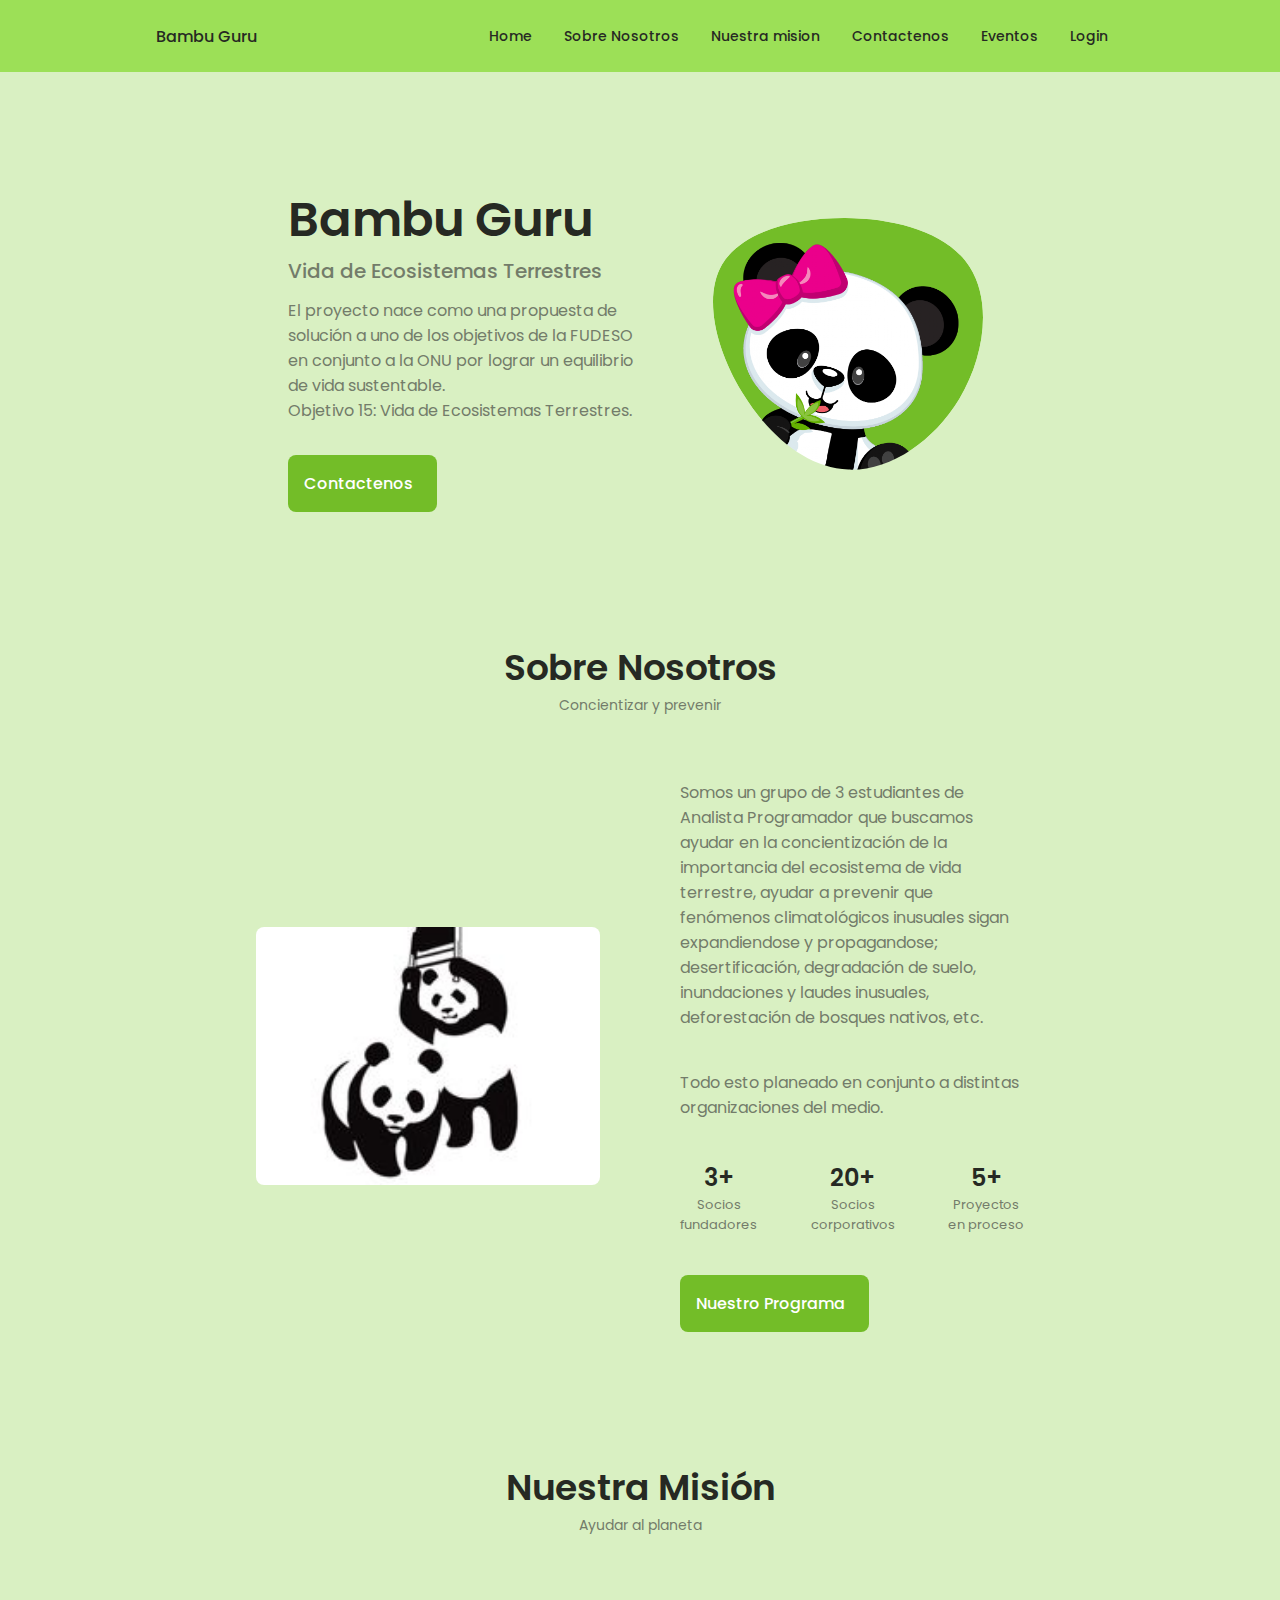
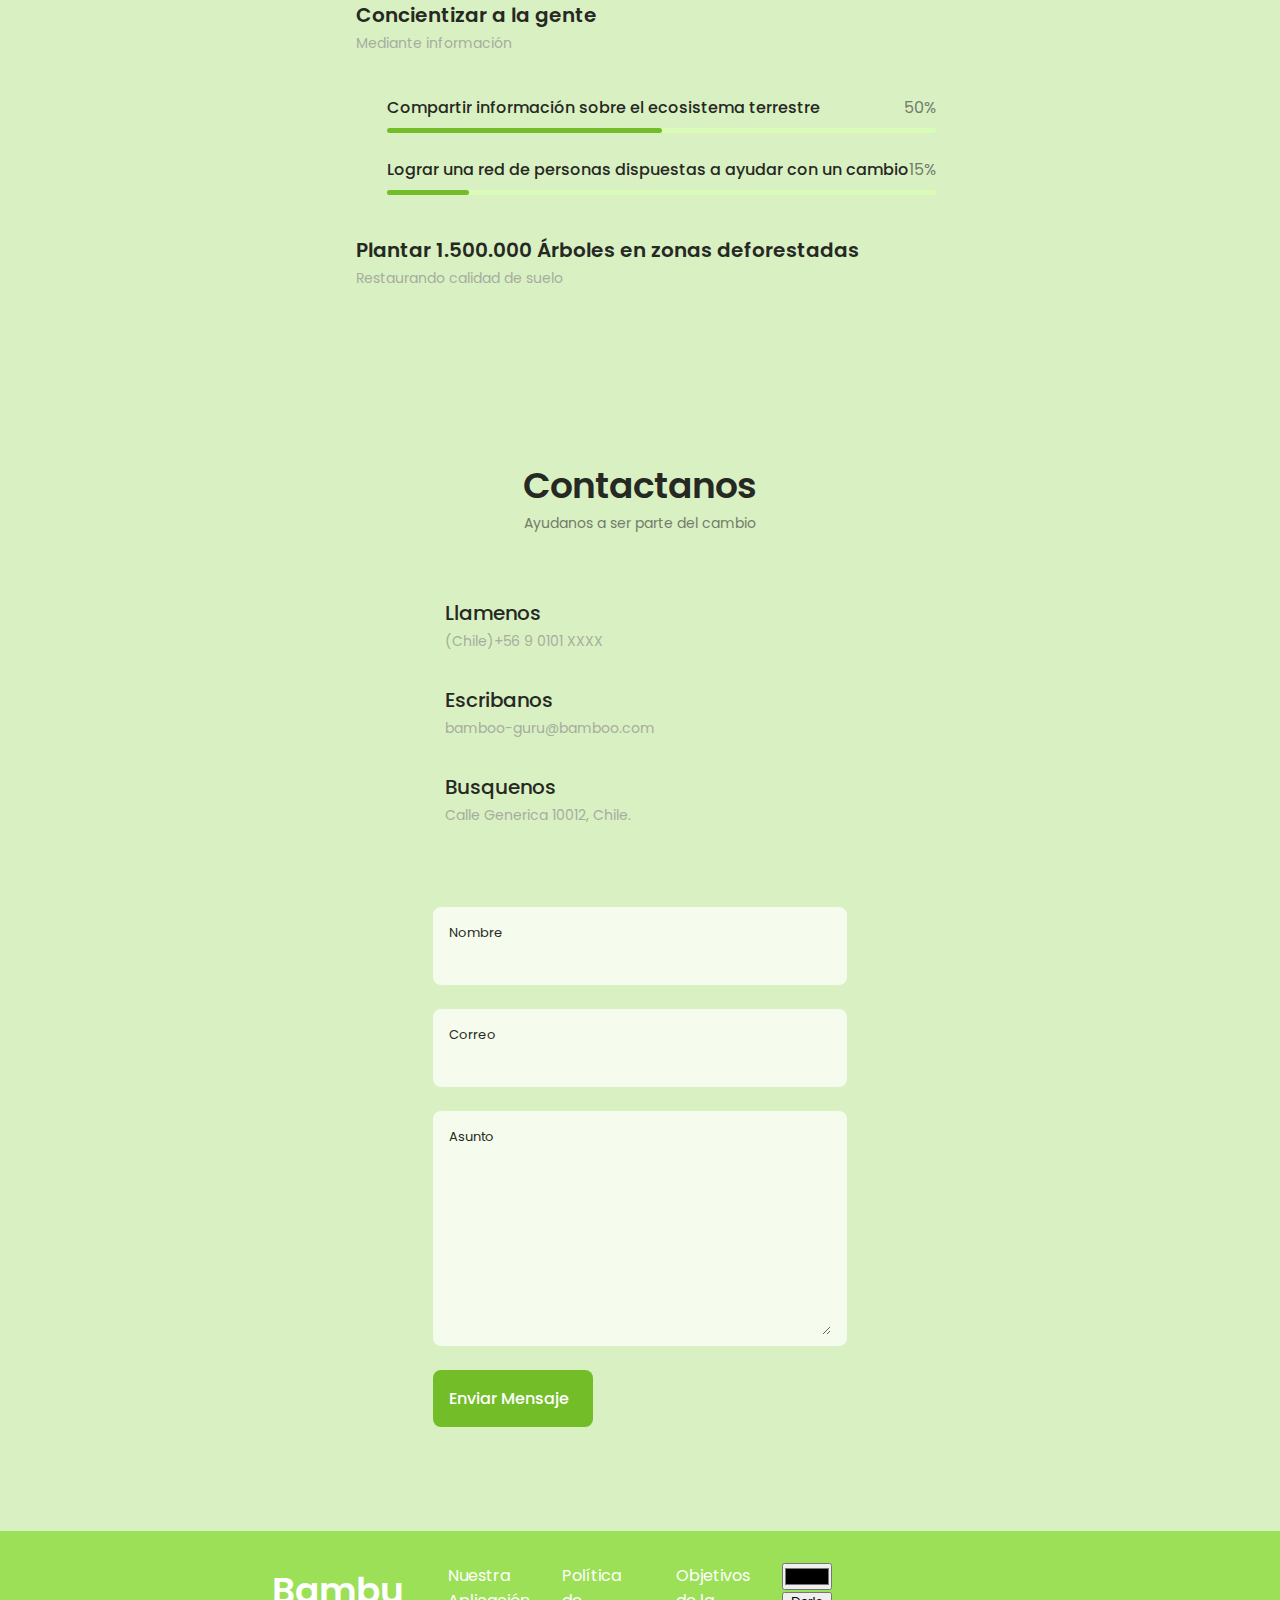
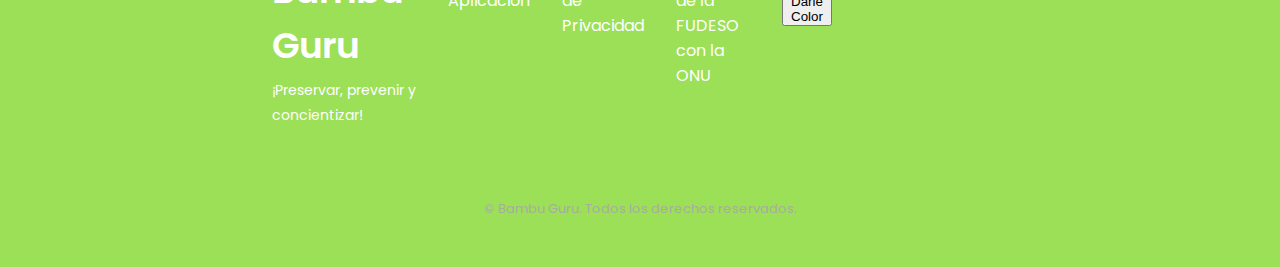
<file: index.html>
<!DOCTYPE html>
<html lang="en">
<head>
    <meta charset="UTF-8">
    <meta http-equiv="X-UA-Compatible" content="IE=edge">
    <meta name="viewport" content="width=device-width, initial-scale=1.0">

    <link rel="stylesheet" type="text/css" href="resources/css/estilos.css" />
    <link rel="stylesheet" href="https://unicons.iconscout.com/release/v3.0.6/css/line.css" />
    <link rel="shortcut icon" type="image/x-icon" href="resources/img/bambu.ico" />

    <title>Bambú Gurú</title>
</head>
<body>

    <header class="header" id="header">
        <nav class="nav container">
            <a href="#" class="nav__logo">Bambu Guru</a>
            <!--===Menu===-->
            <div class="nav__menu" id="nav-menu">
                <ul class="nav__list grid">
                    <li class="nav__item">
                        <a href="#home" class="nav__link">
                            <i class="uil uil-home nav__icon"></i> Home
                        </a>
                    </li>

                    <li class="nav__item">
                        <a href="#about" class="nav__link">
                            <i class="uil uil-user nav__icon"></i> Sobre Nosotros
                        </a>
                    </li>

                    <li class="nav__item">
                        <a href="#mission" class="nav__link">
                            <i class="uil uil-books nav__icon"></i> Nuestra mision
                        </a>
                    </li>

                    <li class="nav__item">
                        <a href="#contact" class="nav__link">
                            <i class="uil uil-calling nav__icon"></i> Contactenos
                        </a>
                    </li>

                    <li class="nav__item">
                        <a href="WEB/eventos.html" class="nav__link">
                            <i class="uil uil-calendar-alt nav__icon"></i> Eventos
                        </a>
                    </li>

                    <li class="nav__item">
                        <a href="WEB/login.html" class="nav__link">
                            <i class="uil uil-signin nav__icon"></i> Login
                        </a>
                    </li>
                </ul>
                <i class="uil uil-times nav__close" id="nav-close"></i>                
            </div>

            <div class="nav__btns">
                <!-- Modo Oscuro-->
                <i class="uil uil-moon change-theme" id="theme-button"></i>

                <div class="nav__toggle" id="nav-toggle">
                    <i class="uil uil-list-ul"></i>
                </div>
            </div>

        </nav>
    </header>

    <main class="main">
        
        <!--===Home===-->
        <section class="home section" id="home">
            <div class="home__container container grid">
                <div class="home__content grid">
                    <div class="home__social">
                        <a href="" class="home__social-icon" target="_blank">
                            <i class="uil uil-linkedin-alt"></i>
                        </a>

                        <a href="" class="home__social-icon" target="_blank">
                            <i class="uil uil-facebook"></i>
                        </a>

                        <a href="" class="home__social-icon" target="_blank">
                            <i class="uil uil-github"></i>
                        </a>

                        
                    </div>

                    <div class="home__img">
                        <svg class="home__blob" viewBox="0 0 200 187" xmlns="http://www.w3.org/2000/svg" xmlns:xlink="http://www.w3.org/1999/xlink">
                            <mask id="mask0" mask-type="alpha">
                                <path d="M190.312 36.4879C206.582 62.1187 201.309 102.826 182.328 134.186C163.346 165.547 
                                130.807 187.559 100.226 186.353C69.6454 185.297 41.0228 161.023 21.7403 129.362C2.45775 
                                97.8511 -7.48481 59.1033 6.67581 34.5279C20.9871 10.1032 59.7028 -0.149132 97.9666 
                                0.00163737C136.23 0.303176 174.193 10.857 190.312 36.4879Z"/>
                            </mask>
                            <g mask="url(#mask0)">
                                <path d="M190.312 36.4879C206.582 62.1187 201.309 102.826 182.328 134.186C163.346 
                                165.547 130.807 187.559 100.226 186.353C69.6454 185.297 41.0228 161.023 21.7403 
                                129.362C2.45775 97.8511 -7.48481 59.1033 6.67581 34.5279C20.9871 10.1032 59.7028 
                                -0.149132 97.9666 0.00163737C136.23 0.303176 174.193 10.857 190.312 36.4879Z"/>
                                <image class="home__blob-img" x='12' y='18' href="resources/img/panda.png" />
                            </g>
                        </svg>                        
                    </div>

                    <div class="home__data">
                        <h1 class="home__title">Bambu Guru</h1>
                        <h3 class="home__subtitle">Vida de Ecosistemas Terrestres</h3>
                        <p class="home__description">El proyecto nace como una propuesta de solución a uno de los objetivos de la FUDESO en conjunto a la ONU por lograr un equilibrio de vida sustentable. <br>Objetivo 15: Vida de Ecosistemas Terrestres.</p>
                        <a href="#contact" class="button button--flex">
                            Contactenos <i class="uil uil-message button__icon"></i>
                        </a>
                    </div>

                </div>

                
            </div>
        </section>

        <!--===Sobre Nosotros===-->
        <section class="about section" id="about">
            <h2 class="section__title">Sobre Nosotros</h2>
            <span class="section__subtitle">Concientizar y prevenir</span>

            <div class="about__container container grid">
                <img src="resources/img/panda-logo.jpg" alt="" class="about__img">

                <div class="about__data">
                    <p class="about__description">
                        Somos un grupo de 3 estudiantes de Analista Programador que buscamos ayudar en la concientización de la importancia del ecosistema de vida terrestre, ayudar a prevenir que fenómenos climatológicos inusuales sigan expandiendose y propagandose; desertificación, degradación de suelo, inundaciones y laudes inusuales, deforestación de bosques nativos, etc.
                    </p>

                    <p class="about__description">
                        Todo esto planeado en conjunto a distintas organizaciones del medio.
                    </p>

                    <div class="about__info">
                        <div>
                            <span class="about__info-title">3+</span>
                            <span class="about__info-name">Socios<br> fundadores</span>
                        </div>

                        <div>
                            <span class="about__info-title">20+</span>
                            <span class="about__info-name">Socios <br> corporativos</span>
                        </div>

                        <div>
                            <span class="about__info-title">5+</span>
                            <span class="about__info-name">Proyectos <br> en proceso</span>
                        </div>
                    </div>

                    <div class="about__buttons">
                        <a download="" href="resources/files/cosa.pdf" class="button button--flex">
                            Nuestro Programa<i class="uil uil-download-alt button__icon"></i>
                        </a>
                    </div>

                </div>
            </div>
        </section>

        <!--===Nuestra Mision===-->
        <section class="mission section" id="mission">
            <h2 class="section__title">Nuestra Misión</h2>
            <span class="section__subtitle">Ayudar al planeta</span>

            <div class="mission__container container grid">
                <div>
                    <!--Mission content 1-->
                    <div class="mission__content mission__open">
                        <div class="mission__header">
                            <i class="uil uil-user-arrows mission__icon"></i>

                            <div>
                                <h1 class="mission__title">Concientizar a la gente</h1>
                                <span class="mission__subtitle">Mediante información</span>
                            </div>

                            <i class="uil uil-angle-down mission__arrow"></i>
                        </div>

                        <div class="mission__list grid">

                            <div class="mission__data">
                                <div class="mission__titles">
                                    <h3 class="mission__name">Compartir información sobre el ecosistema terrestre</h3>
                                    <span class="mission__number">50%</span>
                                </div>
                                <div class="mission__bar">
                                    <span class="mission__percentage meta__1"></span>
                                </div>
                            </div>

                            <div class="mission__data">
                                <div class="mission__titles">
                                    <h3 class="mission__name">Lograr una red de personas dispuestas a ayudar con un cambio</h3>
                                    <span class="mission__number">15%</span>
                                </div>
                                <div class="mission__bar">
                                    <span class="mission__percentage meta__2"></span>
                                </div>
                            </div>

                        </div>
                    </div>
                    <!--Mission content 2-->
                    <div class="mission__content mission__close">
                        <div class="mission__header">
                            <i class="uil uil-trees mission__icon"></i>

                            <div>
                                <h1 class="mission__title">Plantar 1.500.000 Árboles en zonas deforestadas</h1>
                                <span class="mission__subtitle">Restaurando calidad de suelo</span>
                            </div>

                            <i class="uil uil-angle-down mission__arrow"></i>
                        </div>

                        <div class="mission__list grid">

                            <div class="mission__data">
                                <div class="mission__titles">
                                    <h3 class="mission__name">Restaurar la calidad de suelo en zonas con arboles no nativos</h3>
                                    <span class="mission__number">10%</span>
                                </div>
                                <div class="mission__bar">
                                    <span class="mission__percentage meta__4"></span>
                                </div>
                            </div>

                            <div class="mission__data">
                                <div class="mission__titles">
                                    <h3 class="mission__name">Financiar un banco de semillas en conjunto al de Svalbard</h3>
                                    <span class="mission__number">90%</span>
                                </div>
                                <div class="mission__bar">
                                    <span class="mission__percentage meta__5"></span>
                                </div>
                            </div>

                            <div class="mission__data">
                                <div class="mission__titles">
                                    <h3 class="mission__name">Reforestar bosques destruidos por acción humana</h3>
                                    <span class="mission__number">15%</span>
                                </div>
                                <div class="mission__bar">
                                    <span class="mission__percentage meta__6"></span>
                                </div>
                            </div>

                        </div>
                    </div>
                    
                </div>
            </div>
        </section>

        <!--===Contactanos===-->
        <section class="contact section" id="contact">
            <h2 class="section__title">Contactanos</h2>
            <span class="section__subtitle">Ayudanos a ser parte del cambio</span>

            <div class="contact__container container grid">
                <div>
                    <div class="contact__information">
                        <i class="uil uil-phone contact__icon"></i>

                        <div>
                            <h3 class="contact__title">Llamenos</h3>
                            <span class="contact__subtitle">(Chile)+56 9 0101 XXXX</span>
                        </div>
                    </div>

                    <div class="contact__information">
                        <i class="uil uil-envelope-edit contact__icon"></i>

                        <div>
                            <h3 class="contact__title">Escribanos</h3>
                            <span class="contact__subtitle">bamboo-guru@bamboo.com</span>
                        </div>
                    </div>

                    <div class="contact__information">
                        <i class="uil uil-map-marker contact__icon"></i>

                        <div>
                            <h3 class="contact__title">Busquenos</h3>
                            <span class="contact__subtitle">Calle Generica 10012, Chile.</span>
                        </div>
                    </div>

                </div>

                <form action="" class="contact__form grid">
                    <div class="contact__inputs grid">
                        <div class="contact__content">
                            <label for="" class="contact__label">Nombre</label>
                            <input type="text" class="contact__input">
                        </div>

                        <div class="contact__content">
                            <label for="" class="contact__label">Correo</label>
                            <input type="email" class="contact__input">
                        </div>
                    </div>

                    <div class="contact__content">
                        <label for="" class="contact__label">Asunto</label>
                        <textarea name="" id="" cols="0" rows="7" class="contact__input"></textarea>
                    </div>
                    
                    <div>
                        <a href="#" class="button button--flex">
                            Enviar Mensaje
                            <i class="uil uil-message button__icon"></i>
                        </a>
                    </div>
                    
                </form>

            </div>            
        </section>

    </main>

    <footer class="footer">
        <div class="footer__bg">
            <div class="footer__container container grid">
                <div>
                    <h1 class="footer__title">Bambu Guru</h1>
                    <span class="footer__subtitle">¡Preservar, prevenir y concientizar!</span>
                </div>

                <ul class="footer__links">
                    <li>
                        <a href="#" class="footer__link">Nuestra Aplicación
                            <i class="uil uil-google-play"></i>
                        </a> 
                    </li>

                    <li>
                        <a href="#" class="footer__link">Política de Privacidad
                            <i class="uil uil-file-shield-alt"></i>
                        </a>
                    </li>

                    <li>
                        <a href="#" class="footer__link">Objetivos de la FUDESO con la ONU
                            <i class="uil uil-flower"></i>
                        </a>
                    </li>

                    <li>
                        <input type="color" class="color-picker" id="colorcito">
                        <button onclick="getColorPicker()">Darle Color</button>
                    </li>
                </ul>

                <div class="footer__socials">
                    <a href="#" class="footer__social" target="_blank">
                        <i class="uil uil-facebook-f"></i>
                    </a>

                    <a href="#" class="footer__social" target="_blank">
                        <i class="uil uil-instagram"></i>
                    </a>

                    <a href="#" class="footer__social" target="_blank">
                        <i class="uil uil-twitter-alt"></i>
                    </a>
                </div>
            </div>

            <p class="footer__copyright">&#169; Bambu Guru. Todos los derechos reservados.</p>
            
        </div>
    </footer>

    <!-- Scroll up-->
    <a href="#" class="scrollup" id="scroll-up">
        <i class="uil uil-arrow-up scrollup__icon"></i>
    </a>

    <script src="resources/js/main.js"></script>
</body>
</html>
</file>
<file: resources/css/estilos.css>
/* Google Fonts*/
@import url('https://fonts.googleapis.com/css2?family=Poppins:wght@400;500;600&display=swap');
/*-----*/


/*Variables*/
:root {
    --header-height: 3rem;

    /*Colores*/
    --hue-color: 90;

    /*Modo de colores*/
    --first-color: hsl(var(--hue-color), 65%, 45%);
    --first-color-second: hsl(var(--hue-color), 69%, 61%);
    --first-color-alt: hsl(var(--hue-color), 57%, 53%);
    --first-color-lighter: hsl(var(--hue-color), 92%, 85%);
    --title-color: hsl(var(--hue-color), 8%, 15%);
    --text-color: hsl(var(--hue-color), 8%, 45%);
    --text-color-light: hsl(var(--hue-color), 8%, 65%);
    --input-color: hsl(var(--hue-color), 70%, 96%);
    --body-color: hsl(var(--hue-color), 60%, 85%);
    --container-color: #FFF;

    /*Fuente y tipografia*/
    --body-font: 'Poppins', sans-serif;

    --big-font-size: 2rem;
    --h1-font-size: 1.5rem;
    --h2-font-size: 1.25rem;
    --h3-font-size: 1.125rem;
    --normal-font-size: .938rem;
    --small-font-size: .813rem;
    --smaller-font-size: .75rem;

    /*Peso de la fuente*/
    --font-medium: 500;
    --font-semi-bold: 600;

    /*Margenes bottom*/
    --mb-0-25: .25rem;
    --mb-0-5: .5rem;
    --mb-0-75: .75rem;
    --mb-1: 1rem;
    --mb-1-5: 1.5rem;
    --mb-2: 2rem;
    --mb-2-5: 2.5rem;
    --mb-3: 3rem;

    /*Z index*/
    --z-tooltip: 10;
    --z-fixed: 100;
    --z-modal: 1000;
}
/*-----*/

/*Fuente para dispositivos grandes*/

@media screen and (min-width:968px) {
    :root {
        --big-font-size: 3rem;
        --h1-font-size: 2.25rem;
        --h2-font-size: 1.5rem;
        --h3-font-size: 1.25rem;
        --normal-font-size: 1rem;
        --small-font-size: .875rem;
        --smaller-font-size: .813rem;
    }
}
/*-----*/

/*Base*/

* {
    box-sizing: border-box;
    padding:0;
    margin:0;
}

html {
    scroll-behavior: smooth;
}

body {
    margin: 0;
    font-family: var(--body-font);
    font-size: var(--normal-font-size);
    background: var(--body-color);
    color: var(--text-color);
}

h1,h2,h3,h4 {
    color: var(--title-color);
    font-weight: var(--font-semi-bold);
}

ul {
    list-style:none;
}

a {
    text-decoration: none;
}

img {
    max-width: 100%;
    height: auto;
}

/*-----*/

/*Modo oscuro*/

.nav__btns {
    display: flex;
    align-items: center;
}

.change-theme {
    font-size: 1.25rem;
    color: var(--title-color);
    margin-right: var(--mb-1);
    cursor: pointer;
}

.change-theme:hover {
    color: var(--first-color);
}

/*-----*/

/*Variables del modo oscuro*/

body.dark-theme {
    --first-color-second: hsl(var(--hue-color), 30%, 8%);
    --title-color: hsl(var(--hue-color), 8%, 95%);
    --text-color: hsl(var(--hue-color), 8%, 75%);
    --input-color: hsl(var(--hue-color), 29%, 16%);
    --body-color: hsl(var(--hue-color), 28%, 12%);
    --container-color: hsl(var(--hue-color), 29%, 16%);
}

/*-----*/

/*Reutilizables*/

.section {
    padding: 2rem 0 4rem;
}

.section__title {
    font-size: var(--h1-font-size);
}

.section__subtitle {
    display:block;
    font-size: var(--small-font-size);
    margin-bottom: var(--mb-3);
}

.section__title, .section__subtitle {
    text-align: center;
}

/*-----*/

/*Layout*/

.container {
    max-width: 768px;
    margin-left: var(--mb-1-5);
    margin-right: var(--mb-1-5);
}

.grid {
    display:grid;
    gap: 1.5rem;
    justify-content: center;
}

.header {
    width: 100%;
    position: fixed;
    top: 0;
    left: 0;
    z-index: var(--z-fixed);
    background-color: var(--first-color-second);
}

/*-----*/

/*Nav*/

.nav {
    max-width: 968px;
    height: var(--header-height);
    display: flex;
    justify-content: space-between;
    align-items: center;
}

.nav__logo,
.nav__toggle {
    color: var(--title-color);
    font-weight: var(--font-medium);
}

.nav__logo:hover {
    color: var(--first-color);
}

.nav__toggle {
    font-size: 1.1rem;
    cursor: pointer;
}

.nav__toggle:hover {
    color: var(--first-color);
}

@media screen and (max-width: 767px) {
    .nav__menu {
        position: fixed;
        top: -100%;
        left: 0;
        width: 100%;
        background-color: var(--first-color-second);
        padding: 2rem 1.5rem 4rem;
        box-shadow: 0 3px 4px rgba(0,0,0,.15);
        border-radius: 0 0 1.5rem 1.5rem;
        transition: .3s;
    }
}

.nav__list {
    grid-template-columns: repeat(3, 1fr);
    gap: 2rem;
}

.nav__link {
    display: flex;
    flex-direction: column;
    align-items: center;
    font-size: var(--small-font-size);
    color: var(--title-color);
    font-weight: var(--font-medium);
}

.nav__link:hover {
    color: var(--first-color);
}

.nav__icon {
    font-size: 1.2rem;
}

.nav__close {
    position: absolute;
    right: 1.3rem;
    top: .5rem;
    font-size: 1.5rem;
    cursor: pointer;
    color: var(--first-color);
}

.nav__close:hover {
    color: var(--first-color-alt);
}

/*-----*/

/*Mostrar menu*/
.show-menu {
    top: 0;
}

/*-----*/


/*Home*/

.home__container {
    gap: 1rem;
}

.home__content {
    grid-template-columns: .5fr 3fr;
    padding-top: 3.5rem;
    align-items: center;
}

.home__social {
    display: grid;
    grid-template-columns: max-content;
    row-gap: 1rem;
}

.home__social-icon {
    font-size: 1.25rem;
    color: var(--first-color);
}

.home__social-icon:hover {
    color: var(--first-color-alt);
}

.home__blob {
    width: 200px;
    fill: var(--first-color);
}

.home__blob-img {
    width: 170px;
}

.home__data {
    grid-column: 1/3;
}

.home__title {
    font-size: var(--big-font-size);
}

.home__subtitle {
    font-size: var(--h3-font-size);
    color: var(--text-color);
    font-weight: var(--font-medium);
    margin-bottom: var(--mb-0-75);
}

.home__description {
    margin-bottom: var(--mb-2);
}

.home__scroll-button {
    color: var(--first-color);
    transition: .3s;
}

.home__scroll-button:hover {
    transform: translateY(0.25rem);
}

.home__scroll-mouse {
    font-size: 2rem;
}

.home__scroll-name {
    font-size: var(--small-font-size);
    color: var(--title-color);
    font-weight: var(--font-medium);
    margin-right: var(--mb-0-25);
}

.home__scroll-arrow {
    font-size: 1.25rem;
}

/*-----*/

/*Botones*/

.button {
    display: inline-block;
    background-color: var(--first-color);
    color: #FFF;
    padding: 1rem;
    border-radius: .5rem;
    font-weight: var(--font-medium);
}

.button:hover {
    background-color: var(--first-color-alt);
}

.button__icon {
    font-size: 1.25rem;
    margin-left: var(--mb-0-5);
    transition: .3s;
}

.button--flex {
    display: inline-flex;
    align-items: center;
}

/*-----*/

/*Nuestra Mision*/

.mission__container {
    row-gap: 0;
}

.mission__header {
    display: flex;
    align-items: center;
    margin-bottom: var(--mb-2-5);
    cursor: pointer;
}

.mission__icon,.mission__arrow {
    font-size: 2rem;
    color: var(--first-color);
}

.mission__icon {
    margin-right: var(--mb-0-75);
}

.mission__title {
    font-size: var(--h3-font-size);
}

.mission__subtitle {
    font-size: var(--small-font-size);
    color: var(--text-color-light);
}

.mission__arrow {
    margin-left: auto;
    transition: .4s;
}

.mission__titles {
    display: flex;
    justify-content: space-between;
    margin-bottom: var(--mb-0-5);
}

.mission__name {
    font-size: var(--normal-font-size);
    font-weight: var(--font-medium);
}

.mission__bar,.mission__percentage {
    height: 5px;
    border-radius: .25rem;
}

.mission__bar {
    background-color: var(--first-color-lighter);
}

.mission__percentage {
    display: block;
    background-color: var(--first-color);
}

.meta__1 {
    width: 50%;
}

.meta__2 {
    width: 15%;
}

.meta__4 {
    width: 10%;
}

.meta__5 {
    width: 90%;
}

.meta__6 {
    width: 15%;
}

.mission__list {
    row-gap: 1.5rem;
    padding-left: 2.7rem;
}

.mission__close .mission__list {
    height: 0;
    overflow: hidden;
}

.mission__open .mission__list {
    height: max-content;
    margin-bottom: var(--mb-2-5);
}

.mission__open .mission__arrow {
    transform: rotate(-180deg);
}

/*-----*/

/*Sobre Nosotros*/

.about__img {
    width: 200px;
    border-radius: .5rem;
    justify-self: center;
    align-self: center;
}

.about__description {
    text-align: center;
    margin-bottom: var(--mb-2-5);
}

.about__info {
    display: flex;
    justify-content: space-evenly;
    margin-bottom: var(--mb-2-5);
}

.about__info-title {
    font-size: var(--h2-font-size);
    font-weight: var(--font-semi-bold);
    color: var(--title-color);
}

.about__info-name {
    font-size: var(--smaller-font-size);
}

.about__info-title,.about__info-name {
    display: block;
    text-align: center;
}

.about__buttons {
    display: flex;
    justify-content: center;
}

/*-----*/

/*Contactanos*/

.contact__container {
    row-gap: 3rem;
}

.contact__information {
    display: flex;
    margin-bottom: var(--mb-2);
}

.contact__icon {
    font-size: 2rem;
    color: var(--first-color);
    margin-right: var(--mb-0-75);
}

.contact__title {
    font-size: var(--h3-font-size);
    font-weight: var(--font-medium);
}

.contact__subtitle {
    font-size: var(--small-font-size);
    color: var(--text-color-light);
}

.contact__content {
    background-color: var(--input-color);
    border-radius: .5rem;
    padding: .75rem 1rem .25rem;
}

.contact__label {
    font-size: var(--smaller-font-size);
    color: var(--title-color);
}

.contact__input {
    width: 100%;
    background-color: var(--input-color);
    color: var(--text-color);
    font-family: var(--body-font);
    font-size: var(--normal-font-size);
    border: none;
    outline: none;
    padding: .25rem .5rem .5rem 0;
}

/*-----*/

/*Footer*/

.footer {
    padding-top: 2rem;
}

.footer__container {
    row-gap: 3.5rem;
}

.footer__bg {
    background-color: var(--first-color-second);
    padding: 2rem 0 3rem;
}

.footer__title {
    font-size: var(--h1-font-size);
    margin-bottom: var(--mb-0-25);
}

.footer__subtitle {
    font-size: var(--small-font-size);
}

.footer__links {
    display: flex;
    flex-direction: column;
    row-gap: 1.5rem;
}

.footer__link:hover {
    color: var(--first-color-lighter);
}

.footer__social {
    font-size: 1.25rem;
    margin-right: var(--mb-1-5);
}

.footer__social:hover {
    color: var(--first-color-lighter);
}

.footer__copyright {
    font-size: var(--smaller-font-size);
    text-align: center;
    color: var(--text-color-light);
    margin-top: var(--mb-3);
}

.footer__title,.footer__subtitle,
.footer__link,.footer__social {
    color: #FFF;
}

/*-----*/

/*Scroll up*/

.scrollup {
    position:fixed;
    right: 1rem;
    bottom: -20%;
    background-color: var(--first-color);
    opacity: .8;
    padding: 0 .3rem;
    border-radius: .4rem;
    z-index: var(--z-tooltip);
    transition: .4s;
}

.scrollup:hover {
    background-color: var(--first-color-alt);
}

.scrollup__icon {
    font-size: 1.5rem;
    color: #FFF;
}

/*Mostrar el scrollup*/
.show-scroll {
    bottom: 3rem;
}
/*-----*/

/*-----*/

/*Media queries (responsividad)*/

@media screen and (max-width: 360px) {
    .container {
        margin-left: var(--mb-1);
        margin-right: var(--mb-1);
    }

    .nav__menu {
        padding: 2rem .25rem 4rem;
    }

    .nav__list {
        column-gap: 0;
    }

    .home__content {
        grid-template-columns: .25fr 3fr;
    }

    .home__blob {
        width: 180px;
    }

    .mission__title {
        font-size: var(--normal-font-size);
    }
    
    .section__title {
        margin-top: var(--mb-1-5);
    }

}

@media screen and (min-width: 568px) {

    .home__content {
        grid-template-columns: max-content 1fr 1fr;
    }

    .home__data {
        grid-column: initial;
    }

    .home__img {
        order: 1;
        justify-self: center;
    }

    .about__container,.footer__container {
        grid-template-columns: repeat(2, 1fr);
    }
}

@media screen and (min-width: 768px) {
    .container {
        margin-left: auto;
        margin-right: auto;
    }

    body {
        margin: 0;
    }

    .section {
        padding: 6rem 0 2rem;
    }

    .section__subtitle {
        margin-bottom: 4rem;
    }

    .header {
        top: 0;
        bottom: initial;
        background-color: var(--first-color-second);
    }

    .header,.main,.footer__container {
        padding: 0 1rem;
    }

    .nav {
        height: calc(var(--header-height) + 1.5rem);
        column-gap: 1rem;
    }

    .nav__icon,.nav__close,.nav__toggle {
        display: none;
    }

    .nav__list {
        display: flex;
        column-gap: 2rem;
    }

    .nav__menu {
        margin-left: auto;
    }

    .change-theme {
        margin: 0;
    }

    .home__container {
        row-gap: 5rem;
    }

    .home__content {
        padding-top: 5.5rem;
        column-gap: 2rem;
    }

    .home__blob {
        width: 270px;
    }

    .home__scroll {
        display: block;
    }

    .home__scroll-button {
        margin-left: 3rem;
    }

    .about__container {
        column-gap: 5rem;
    }

    .about__img {
        width: 350px;
    }

    .about__description {
        text-align: initial;
    }

    .about__info {
        justify-content: space-between;
    }

    .about__buttons {
        justify-content: initial;
    }

    .footer__container {
        grid-template-columns: repeat(3, 1fr);
    }

    .footer_bg {
        padding: 3rem 0 3.5rem;
    }

    .footer__links {
        flex-direction: row;
        column-gap: 2rem;
    }

    .footer__socials {
        justify-self: flex-end;
    }

    .footer__copyright {
        margin-top: 4.5rem;
    }
}

/*-----*/

/*Login*/

.login__label {
    font-size: var(--smaller-font-size);
    color: var(--title-color);
}

.login__input {
    width: 100%;
    background-color: var(--input-color);
    color: var(--text-color);
    font-family: var(--body-font);
    font-size: var(--normal-font-size);
    border: none;
    outline: none;
    padding: .25rem .5rem .5rem 0;
}

.login__center {
    margin: 0 auto;
}

.login__content {
    background-color: var(--input-color);
    border-radius: .5rem;
    padding: .75rem 1rem .25rem;
    width:250px;
}

.login__link {
    color: var(--title-color);
}

.login__recover,.login__create {
    height: 1px;
    overflow: hidden;
}


#login-forgot {
    display: none;
}

#login-create {
    display: none;
}

form {
    margin-bottom: var(--mb-2-5);
}

.active{
    top: -14px;
    font-size: 12px;
    color: #7CB324;

}
.error{
    color: red;

}
/*-----*/

/*Calendar*/

.calendar__section {
    margin-top: var(--mb-3);
}

/*JQueryUI*/
.ui-datepicker-inline.ui-datepicker.ui-widget.ui-widget-content.ui-helper-clearfix.ui-corner-all {
    margin: 0 auto;
}

/*-----*/
</file>
